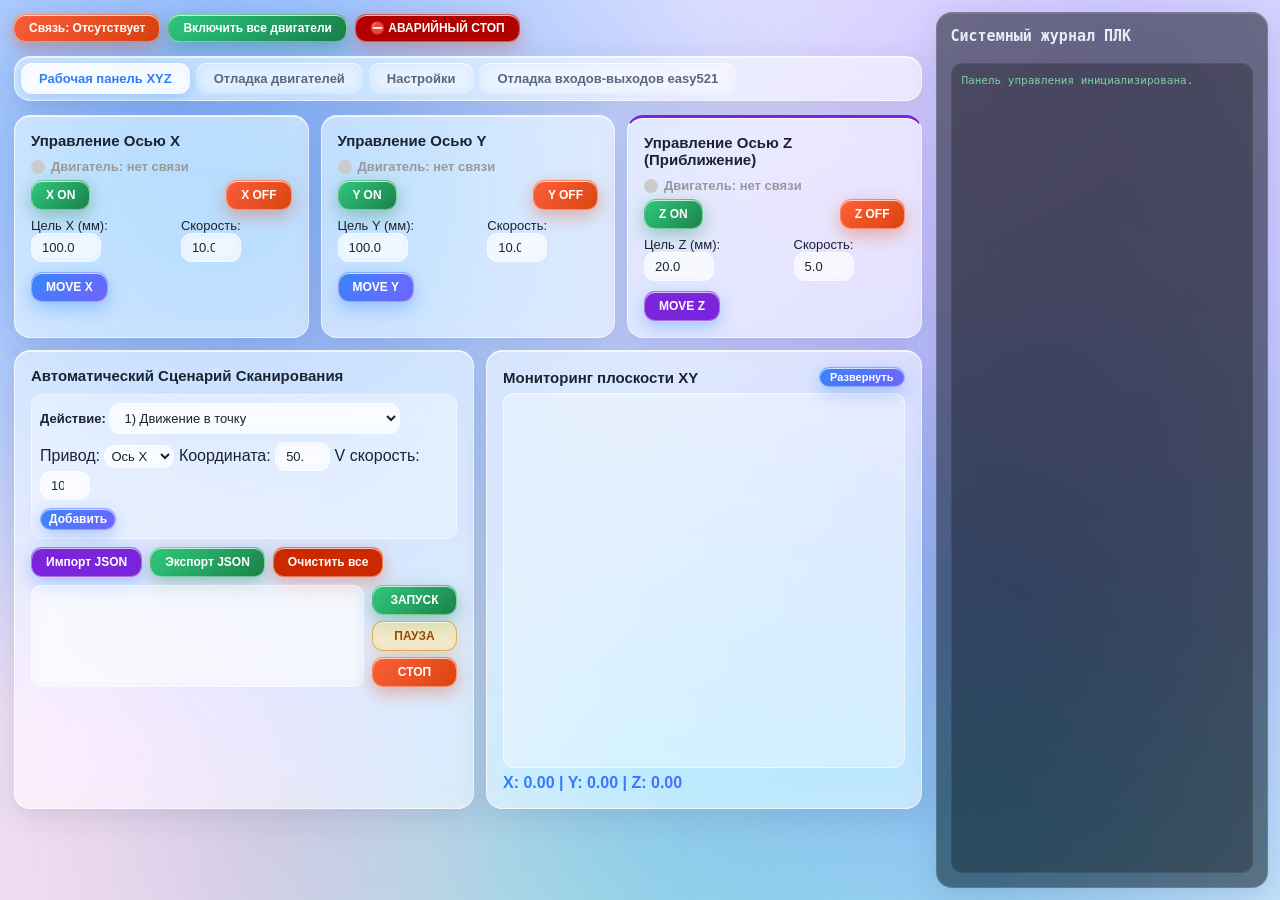
<file: src/index.html>
<!DOCTYPE html>
<html lang="ru">
<head>
  <meta charset="UTF-8">
  <title>Inovance XYZ Antenna Scanner Panel</title>
  <link rel="stylesheet" href="style.css">
</head>
<body>

<div id="app">
  <div class="main-content">
    <div class="status-bar" style="display:flex; gap:8px; align-items:center;">
      <button id="btnConnect" class="btn-danger" style="padding: 6px 14px;" onclick="toggleConnect()">Связь: Отсутствует</button>
      <button id="btnEnableAll" class="btn-success" style="padding: 6px 14px;" onclick="enableAllMotors()">Включить все двигатели</button>
      <button id="btnEstop" class="btn-danger" style="padding: 6px 14px; background:#b00000; font-weight:bold;" onclick="emergencyStopAll()">⛔ АВАРИЙНЫЙ СТОП</button>
    </div>

    <div class="tabs">
      <button id="tab1" class="tab active" onclick="switchTab(1)">Рабочая панель XYZ</button>
      <button id="tab2" class="tab" onclick="switchTab(2)">Отладка двигателей</button>
      <button id="tab3" class="tab" onclick="switchTab(3)">Настройки</button>
      <button id="tab4" class="tab" onclick="switchTab(4)">Отладка входов-выходов easy521</button>
    </div>

    <div id="content1" class="tab-content active">
      <div class="grid-3">
        <div class="card">
          <h3>Управление Осью X</h3>
          <div class="safety-cell" style="margin-bottom:6px;">
            <span id="pwr_led_1" class="dot"></span>
            <span id="pwr_lbl_1" class="state-lbl">Двигатель: нет связи</span>
          </div>
          <div class="form-group">
            <button class="btn-success" onclick="sendPower(1, true)">X ON</button>
            <button class="btn-danger" onclick="sendPower(1, false)">X OFF</button>
          </div>
          <div class="form-group" style="justify-content: flex-start; gap: 15px; margin-bottom: 10px;">
            <label>Цель X (мм): <input id="main_x_pos" type="number" step="0.01" value="100.0" style="width: 70px;"></label>
            <label>Скорость: <input id="main_x_spd" type="number" step="0.1" value="10.0" style="width: 60px;"></label>
          </div>
          <button class="btn-primary" onclick="moveAbsMain(1)">MOVE X</button>
        </div>

        <div class="card">
          <h3>Управление Осью Y</h3>
          <div class="safety-cell" style="margin-bottom:6px;">
            <span id="pwr_led_2" class="dot"></span>
            <span id="pwr_lbl_2" class="state-lbl">Двигатель: нет связи</span>
          </div>
          <div class="form-group">
            <button class="btn-success" onclick="sendPower(2, true)">Y ON</button>
            <button class="btn-danger" onclick="sendPower(2, false)">Y OFF</button>
          </div>
          <div class="form-group" style="justify-content: flex-start; gap: 15px; margin-bottom: 10px;">
            <label>Цель Y (мм): <input id="main_y_pos" type="number" step="0.01" value="100.0" style="width: 70px;"></label>
            <label>Скорость: <input id="main_y_spd" type="number" step="0.1" value="10.0" style="width: 60px;"></label>
          </div>
          <button class="btn-primary" onclick="moveAbsMain(2)">MOVE Y</button>
        </div>

        <div class="card" style="border-top: 3px solid #7a24db;">
          <h3>Управление Осью Z (Приближение)</h3>
          <div class="safety-cell" style="margin-bottom:6px;">
            <span id="pwr_led_3" class="dot"></span>
            <span id="pwr_lbl_3" class="state-lbl">Двигатель: нет связи</span>
          </div>
          <div class="form-group">
            <button class="btn-success" onclick="sendPower(3, true)">Z ON</button>
            <button class="btn-danger" onclick="sendPower(3, false)">Z OFF</button>
          </div>
          <div class="form-group" style="justify-content: flex-start; gap: 15px; margin-bottom: 10px;">
            <label>Цель Z (мм): <input id="main_z_pos" type="number" step="0.01" value="20.0" style="width: 70px;"></label>
            <label>Скорость: <input id="main_z_spd" type="number" step="0.1" value="5.0" style="width: 60px;"></label>
          </div>
          <button class="btn-primary" style="background: #7a24db;" onclick="moveAbsMain(3)">MOVE Z</button>
        </div>
      </div>

      <div class="flex-row-dynamic">
        <div class="card card-trajectory">
          <h3>Автоматический Сценарий Сканирования</h3>
          
          <div class="form-group" style="justify-content: flex-start; gap: 8px; flex-wrap: wrap; margin-bottom: 8px; background: rgba(255,255,255,0.35); padding: 8px; border-radius: 11px; border: 1px solid rgba(255,255,255,0.5);">
            <label><b>Действие:</b> 
              <select id="stepTypeSelect" onchange="toggleStepInputs()">
                <option value="move">1) Движение в точку</option>
                <option value="move_pulse">2) Движение в точку с выдачей импульса</option>
                <option value="delay">3) Задержка (мс)</option>
                <option value="scpi">4) SCPI Команда</option>
                <option value="pulse">5) Отправка импульса</option>
              </select>
            </label>

            <span id="input_group_move">
              Привод:
              <select id="q_axis_select" style="width: 70px; padding: 2px;">
                <option value="1">Ось X</option>
                <option value="2">Ось Y</option>
                <option value="3">Ось Z</option>
              </select>
              Координата: <input id="q_coord" type="number" step="0.1" value="50.0" style="width:55px;">
              V скорость: <input id="q_speed" type="number" step="0.1" value="10.0" style="width:50px;">
            </span>

            <span id="input_group_delay" style="display:none;">
              Пауза: <input id="q_delay" type="number" value="1000" style="width:60px;"> мс
            </span>
            <span id="input_group_scpi" style="display:none;">
              Cmd: <input id="q_scpi" type="text" value=":INITiate:IMMediate" style="width:140px;">
            </span>
            <span id="input_group_pulse" style="display:none; color: #555; font-size: 11px;">
              (Выход Y0 ПЛК)
            </span>

            <button class="btn-primary" style="padding: 3px 8px;" onclick="addPolymorphicStep()">Добавить</button>
          </div>
          
          <div class="form-group" style="justify-content: flex-start; gap: 8px; margin-bottom: 8px;">
            <button class="btn-primary" style="background: #7a24db;" onclick="importJsonSequence()">Импорт JSON</button>
            <button class="btn-success" onclick="exportJsonSequence()">Экспорт JSON</button>
            <button class="btn-danger" style="background: #cc2900;" onclick="clearSelectedPoints()">Очистить все</button>
          </div>

          <div class="trajectory-controls-wrapper" style="display: flex; gap: 8px;">
            <div id="queueContainer" class="queue-container" style="flex: 1;"></div>
            <div class="trajectory-action-btns" style="display:flex; flex-direction:column; gap:6px;">
              <button class="btn-success" style="width:85px;" onclick="startQueue()">ЗАПУСК</button>
              <button id="btnPauseQueue" class="btn-warn" style="width:85px;" onclick="togglePause()">ПАУЗА</button>
              <button class="btn-danger" style="width:85px;" onclick="stopQueue()">СТОП</button>
            </div>
          </div>
        </div>

        <div class="card card-monitoring">
          <div style="display: flex; justify-content: space-between; align-items: center; margin-bottom: 6px;">
            <h3 style="margin: 0;">Мониторинг плоскости XY</h3>
            <button id="btnExpandMonitor" class="btn-primary" style="padding: 3px 10px; font-size: 11px;" onclick="toggleMonitorExpansion()">Развернуть</button>
          </div>
          <canvas id="xyPlotCanvas" height="280"></canvas> 
          <div id="mainRealStats" class="stats-lbl">X: 0.00 | Y: 0.00 | Z: 0.00</div>
        </div>
      </div>
    </div>

    <div id="content2" class="tab-content">
      <div class="card" style="border-top: 3px solid #d83b01; margin-bottom: 12px;">
        <h3>Концевые выключатели и аппаратная блокировка</h3>
        <p style="font-size: 12px; color: #666; margin-bottom: 12px;">Срабатывание концевика останавливает ось и защёлкивает блокировку (M100/M200/M300). Снятие — кнопкой «Сброс блокировки» (импульс M101/M201/M301).</p>

        <div class="safety-row" style="margin-bottom:10px;">
          <span class="axis-name">Ось X</span>
          <span class="safety-cell"><span id="lim_1" class="dot"></span><span id="limlbl_1" class="state-lbl">[X1] нет связи</span></span>
          <span class="safety-cell" style="margin-left:14px;"><span id="lim_2" class="dot"></span><span id="limlbl_2" class="state-lbl">[X2] нет связи</span></span>
          <span style="flex:1;"></span>
          <span class="safety-cell"><span id="block_led_1" class="dot"></span><span id="block_lbl_1" class="state-lbl">Блокировка: Нет связи</span></span>
          <button class="btn-warn" style="padding:4px 12px; margin-left:10px;" onclick="sendBlockReset(1)">Сброс блокировки</button>
        </div>

        <div class="safety-row" style="margin-bottom:10px;">
          <span class="axis-name">Ось Y</span>
          <span class="safety-cell"><span id="lim_3" class="dot"></span><span id="limlbl_3" class="state-lbl">[X3] нет связи</span></span>
          <span class="safety-cell" style="margin-left:14px;"><span id="lim_4" class="dot"></span><span id="limlbl_4" class="state-lbl">[X4] нет связи</span></span>
          <span style="flex:1;"></span>
          <span class="safety-cell"><span id="block_led_2" class="dot"></span><span id="block_lbl_2" class="state-lbl">Блокировка: Нет связи</span></span>
          <button class="btn-warn" style="padding:4px 12px; margin-left:10px;" onclick="sendBlockReset(2)">Сброс блокировки</button>
        </div>

        <div class="safety-row">
          <span class="axis-name">Ось Z</span>
          <span class="safety-cell"><span id="lim_5" class="dot"></span><span id="limlbl_5" class="state-lbl">[X5] нет связи</span></span>
          <span class="safety-cell" style="margin-left:14px;"><span id="lim_6" class="dot"></span><span id="limlbl_6" class="state-lbl">[X6] нет связи</span></span>
          <span style="flex:1;"></span>
          <span class="safety-cell"><span id="block_led_3" class="dot"></span><span id="block_lbl_3" class="state-lbl">Блокировка: Нет связи</span></span>
          <button class="btn-warn" style="padding:4px 12px; margin-left:10px;" onclick="sendBlockReset(3)">Сброс блокировки</button>
        </div>
      </div>

      <div class="grid-3">

        <div class="card" style="border-top: 3px solid #0078d4;">
          <h3>Тесты: Ось X</h3>
          <div id="xRealStats" class="stats-lbl">Реальные: 0.00 мм</div>
          <div id="xRawPos" class="raw-data">D210: [0, 0]</div>
          <div id="xErrors" class="raw-data" style="color: #666; font-weight: bold; margin-bottom: 4px;">Ошибки: Нет</div>
          <button class="btn-primary" style="padding: 2px 6px; font-size: 11px; margin-bottom: 6px; background:#4a4a4a;" onclick="readAxisErrorDebug(1)">🔄 Читать MC_ReadAxisError</button>
          <canvas id="xLinearCanvas" width="380" height="40"></canvas>
          <div class="form-group" style="margin-top:6px;">
            <button class="btn-success" onclick="sendPower(1, true)">ON</button>
            <button class="btn-danger" onclick="sendPower(1, false)">OFF</button>
            <button class="btn-warn" onclick="sendReset(1)">Сброс</button>
          </div>
          
          <h4>Позиционирование (MC_MoveAbsolute)</h4>
          <div class="form-group"><label>Коорд (мм):</label><input id="dbg_x_abs_pos" type="number" value="50.0"></div>
          <div class="form-group"><label>Скорость:</label><input id="dbg_x_abs_spd" type="number" value="5.0"></div>
          <button class="btn-primary" style="width:100%; margin-bottom:8px;" onclick="moveAbsDbg(1)">MOVE X</button>
          
          <h4>Смещение координат (MC_SetPosition)</h4>
          <div class="form-group"><label>Новая поз:</label><input id="dbg_x_set_val" type="number" value="0.0"></div>
          <div style="display:flex; gap:6px;">
            <button class="btn-warn" style="flex:1;" onclick="setPosDbg(1)">Применить (D16)</button>
            <button class="btn-danger" style="flex:1; background:#8e24aa;" onclick="resetPosDbg(1)">Сброс в 0.00</button>
          </div>

          <h4>Режим скорости (MC_MoveVelocity)</h4>
          <div class="form-group"><label>V скорость:</label><input id="dbg_x_vel_spd" type="number" value="10.0"></div>
          <div class="form-group"><label>Разгон / Зам:</label>
            <input id="dbg_x_vel_acc" type="number" value="20.0" style="width:45px;">
            <input id="dbg_x_vel_dec" type="number" value="20.0" style="width:45px;">
          </div>
          <div style="display:flex; gap:6px;">
            <button class="btn-success" style="flex:1; background:#0078d4;" onclick="moveVelDbg(1)">КРУИЗ X</button>
            <button class="btn-danger" style="flex:1;" onclick="stopVelDbg(1)">STOP X</button>
          </div>
        </div>

        <div class="card" style="border-top: 3px solid #107c41;">
          <h3>Тесты: Ось Y</h3>
          <div id="yRealStats" class="stats-lbl" style="color:#107c41;">Реальные: 0.00 мм</div>
          <div id="yRawPos" class="raw-data">D220: [0, 0]</div>
          <div id="yErrors" class="raw-data" style="color: #666; font-weight: bold; margin-bottom: 4px;">Ошибки: Нет</div>
          <button class="btn-primary" style="padding: 2px 6px; font-size: 11px; margin-bottom: 6px; background:#4a4a4a;" onclick="readAxisErrorDebug(2)">🔄 Читать MC_ReadAxisError</button>
          <canvas id="yLinearCanvas" width="380" height="40"></canvas>
          <div class="form-group" style="margin-top:6px;">
            <button class="btn-success" onclick="sendPower(2, true)">ON</button>
            <button class="btn-danger" onclick="sendPower(2, false)">OFF</button>
            <button class="btn-warn" onclick="sendReset(2)">Сброс</button>
          </div>
          
          <h4>Позиционирование (MC_MoveAbsolute)</h4>
          <div class="form-group"><label>Коорд (мм):</label><input id="dbg_y_abs_pos" type="number" value="50.0"></div>
          <div class="form-group"><label>Скорость:</label><input id="dbg_y_abs_spd" type="number" value="5.0"></div>
          <button class="btn-primary" style="width:100%; background:#107c41; margin-bottom:8px;" onclick="moveAbsDbg(2)">MOVE Y</button>
          
          <h4>Смещение координат (MC_SetPosition)</h4>
          <div class="form-group"><label>Новая поз:</label><input id="dbg_y_set_val" type="number" value="0.0"></div>
          <div style="display:flex; gap:6px;">
            <button class="btn-warn" style="flex:1;" onclick="setPosDbg(2)">Применить (D46)</button>
            <button class="btn-danger" style="flex:1; background:#8e24aa;" onclick="resetPosDbg(2)">Сброс в 0.00</button>
          </div>

          <h4>Режим скорости (MC_MoveVelocity)</h4>
          <div class="form-group"><label>V скорость:</label><input id="dbg_y_vel_spd" type="number" value="10.0"></div>
          <div class="form-group"><label>Разгон / Зам:</label>
            <input id="dbg_y_vel_acc" type="number" value="20.0" style="width:45px;">
            <input id="dbg_y_vel_dec" type="number" value="20.0" style="width:45px;">
          </div>
          <div style="display:flex; gap:6px;">
            <button class="btn-success" style="flex:1; background:#107c41;" onclick="moveVelDbg(2)">КРУИЗ Y</button>
            <button class="btn-danger" style="flex:1;" onclick="stopVelDbg(2)">STOP Y</button>
          </div>
        </div>

        <div class="card" style="border-top: 3px solid #7a24db;">
          <h3>Тесты: Ось Z</h3>
          <div id="zRealStats" class="stats-lbl" style="color:#7a24db;">Реальные: 0.00 мм</div>
          <div id="zRawPos" class="raw-data">D240: [0, 0]</div>
          <div id="zErrors" class="raw-data" style="color: #666; font-weight: bold; margin-bottom: 4px;">Ошибки: Нет</div>
          <button class="btn-primary" style="padding: 2px 6px; font-size: 11px; margin-bottom: 6px; background:#4a4a4a;" onclick="readAxisErrorDebug(3)">🔄 Читать MC_ReadAxisError</button>
          <canvas id="zLinearCanvas" width="380" height="40"></canvas>
          <div class="form-group" style="margin-top:6px;">
            <button class="btn-success" onclick="sendPower(3, true)">ON</button>
            <button class="btn-danger" onclick="sendPower(3, false)">OFF</button>
            <button class="btn-warn" onclick="sendReset(3)">Сброс</button>
          </div>
          
          <h4>Позиционирование (MC_MoveAbsolute)</h4>
          <div class="form-group"><label>Коорд (мм):</label><input id="dbg_z_abs_pos" type="number" value="10.0"></div>
          <div class="form-group"><label>Скорость:</label><input id="dbg_z_abs_spd" type="number" value="4.0"></div>
          <button class="btn-primary" style="width:100%; background:#7a24db; margin-bottom:8px;" onclick="moveAbsDbg(3)">MOVE Z</button>
          
          <h4>Смещение координат (MC_SetPosition)</h4>
          <div class="form-group"><label>Новая поз:</label><input id="dbg_z_set_val" type="number" value="0.0"></div>
          <div style="display:flex; gap:6px;">
            <button class="btn-warn" style="flex:1;" onclick="setPosDbg(3)">Применить (D66)</button>
            <button class="btn-danger" style="flex:1; background:#8e24aa;" onclick="resetPosDbg(3)">Сброс в 0.00</button>
          </div>

          <h4>Режим скорости (MC_MoveVelocity)</h4>
          <div class="form-group"><label>V скорость:</label><input id="dbg_z_vel_spd" type="number" value="5.0"></div>
          <div class="form-group"><label>Разгон / Зам:</label>
            <input id="dbg_z_vel_acc" type="number" value="10.0" style="width:45px;">
            <input id="dbg_z_vel_dec" type="number" value="10.0" style="width:45px;">
          </div>
          <div style="display:flex; gap:6px;">
            <button class="btn-success" style="flex:1; background:#7a24db;" onclick="moveVelDbg(3)">КРУИЗ Z</button>
            <button class="btn-danger" style="flex:1;" onclick="stopVelDbg(3)">STOP Z</button>
          </div>
        </div>

      </div>
    </div>

    <div id="content3" class="tab-content">
      <div class="grid-3"> <div class="card">
          <h3>Параметры связи ПЛК</h3>
          <div class="form-group"><label>IP Адрес:</label><input id="cfg_plc_ip" type="text" value="192.168.1.88"></div>
          <div class="form-group"><label>Порт Modbus:</label><input id="cfg_plc_port" type="number" value="502"></div>
          <div class="form-group"><label>Период опроса (мс):</label><input id="cfg_poll_ms" type="number" value="150"></div>
          <div class="form-group" style="justify-content:flex-start; gap:6px;">
            <label style="display:flex; align-items:center; gap:6px;"><input id="cfg_auto_connect" type="checkbox"> Автоподключение при запуске</label>
          </div>
          <div class="form-group" style="justify-content:flex-start; gap:12px;">
            <label style="font-weight:600;">Подключённые оси:</label>
            <label style="display:flex; align-items:center; gap:4px;"><input id="cfg_axis_x" type="checkbox" checked> X</label>
            <label style="display:flex; align-items:center; gap:4px;"><input id="cfg_axis_y" type="checkbox" checked> Y</label>
            <label style="display:flex; align-items:center; gap:4px;"><input id="cfg_axis_z" type="checkbox" checked> Z</label>
          </div>
          <p style="font-size:11px; color:#888; margin:4px 0 8px;">Движения сценария по неподключённым осям пропускаются (защита от зависания).</p>
          <button class="btn-primary" style="width:100%;" onclick="saveAppConfig()">💾 Сохранить настройки</button>
        </div>
        <div class="card">
          <h3>Параметры Анализатора (SCPI)</h3>
          <div class="form-group"><label>IP Адрес:</label><input id="cfg_scpi_ip" type="text" value="192.168.1.99"></div>
          <div class="form-group"><label>Порт прибора:</label><input id="cfg_scpi_port" type="number" value="5025"></div>
        </div>
        <div class="card" style="border-top: 3px solid #7a24db;">
          <h3>Конфигурация сетки XYZ шкал</h3>
          <div class="form-group"><label>Мин. X (мм):</label><input id="cfg_x_min" type="number" value="-50.0"></div>
          <div class="form-group"><label>Макс. X (мм):</label><input id="cfg_x_max" type="number" value="500.0"></div>
          <div class="form-group"><label>Мин. Y (мм):</label><input id="cfg_y_min" type="number" value="-50.0"></div>
          <div class="form-group"><label>Макс. Y (мм):</label><input id="cfg_y_max" type="number" value="500.0"></div>
          <div class="form-group"><label>Мин. Z (мм):</label><input id="cfg_z_min" type="number" value="-10.0"></div>
          <div class="form-group"><label>Макс. Z (мм):</label><input id="cfg_z_max" type="number" value="200.0"></div>
          <button class="btn-primary" style="width:100%; background:#7a24db;" onclick="applyGridSettings()">Применить сетку XYZ</button>
        </div>
      </div>
    </div>

    <div id="content4" class="tab-content">
      <div class="grid-2">
        <div class="card" style="border-top: 3px solid #d83b01;">
          <h3>Управление дискретными выходами (Easy521)</h3>
          <p style="font-size: 12px; color: #666; margin-bottom: 15px;">Ручная симуляция и активация силовых триггеров исполнительных механизмов.</p>
          
          <div style="display: flex; flex-direction: column; gap: 15px;">
            <div style="background:rgba(255,255,255,0.35); padding:10px; border-radius:11px; border:1px solid rgba(255,255,255,0.5);">
              <div style="display:flex; align-items:center; margin-bottom:6px;">
                <span id="led_y0" style="display:inline-block; width:12px; height:12px; border-radius:50%; background-color:#ccc; margin-right:8px;"></span>
                <span style="font-weight:bold; font-size:13px;">Выход Y0: Запуск замера (Командами)</span>
              </div>
              <div style="display: flex; gap: 8px;">
                <button class="btn-success" style="flex: 1; padding:4px;" onclick="setY0Toggle(true)">HIGH (Вкл)</button>
                <button class="btn-danger" style="flex: 1; padding:4px;" onclick="setY0Toggle(false)">LOW (Выкл)</button>
              </div>
            </div>

            <div style="background:rgba(255,255,255,0.35); padding:10px; border-radius:11px; border:1px solid rgba(255,255,255,0.5);">
              <div style="display:flex; align-items:center; margin-bottom:6px;">
                <span id="led_y1" style="display:inline-block; width:12px; height:12px; border-radius:50%; background-color:#ccc; margin-right:8px;"></span>
                <span style="font-weight:bold; font-size:13px;">Выход Y1: Статический уровень / Затвор питания</span>
              </div>
              <div style="display: flex; gap: 8px;">
                <button class="btn-success" style="flex: 1; padding:4px;" onclick="setOutputToggle(true)">HIGH (Вкл)</button>
                <button class="btn-danger" style="flex: 1; padding:4px;" onclick="setOutputToggle(false)">LOW (Выкл)</button>
              </div>
            </div>

            <div style="background:rgba(255,255,255,0.35); padding:10px; border-radius:11px; border:1px solid rgba(255,255,255,0.5);">
              <div style="display:flex; align-items:center; margin-bottom:6px;">
                <span id="led_y2" style="display:inline-block; width:12px; height:12px; border-radius:50%; background-color:#ccc; margin-right:8px;"></span>
                <span style="font-weight:bold; font-size:13px;">Выход Y2: Непрерывная генерация частоты</span>
              </div>
              <div class="form-group" style="justify-content: flex-start; gap: 10px; margin-bottom: 6px;">
                <label style="font-size:12px;">Частота меандра (Гц): <input id="dbg_out_freq" type="number" value="1000" style="width: 100px; padding:2px; font-size:12px;"></label>
              </div>
              <div style="display: flex; gap: 8px;">
                <button class="btn-primary" style="background: #7a24db; flex: 1; padding:4px;" onclick="setFreqConfig(true)">Старт</button>
                <button class="btn-danger" style="flex: 1; padding:4px;" onclick="setFreqConfig(false)">Стоп</button>
              </div>
            </div>

          </div>
        </div>
      </div>
    </div>

  </div>

  <div class="log-panel">
    <h3>Системный журнал ПЛК</h3>
    <div id="logOutput" class="log-output">Панель управления инициализирована.</div>
  </div>
</div>

<script type="module" src="js/app.js"></script>
</body>
</html>
</file>
<file: src/style.css>
/* src/style.css — Liquid Glass UI
   Стекломорфизм: полупрозрачные матовые панели с backdrop-blur поверх
   подвижной «авроровой» подложки, стеклянные элементы управления со
   свечением. Имена классов сохранены — разметка не меняется. */

:root {
  --accent: #2d7ff9;
  --accent-2: #6a5cff;
  --text: #1b2330;
  --text-soft: #5a6781;

  /* Базовое матовое стекло */
  --glass-bg: rgba(255, 255, 255, 0.55);
  --glass-bg-strong: rgba(255, 255, 255, 0.72);
  --glass-border: rgba(255, 255, 255, 0.65);
  --glass-blur: blur(22px) saturate(180%);

  --radius: 16px;
  --radius-sm: 11px;

  /* Тени: мягкая глубина + верхний световой блик стекла */
  --shadow: 0 8px 30px rgba(31, 45, 80, 0.12);
  --shadow-hover: 0 12px 40px rgba(31, 45, 80, 0.18);
  --edge-light: inset 0 1px 0 rgba(255, 255, 255, 0.75);
}

* { box-sizing: border-box; }

body {
  font-family: 'Segoe UI', Tahoma, Geneva, Verdana, sans-serif;
  margin: 0;
  color: var(--text);
  display: flex;
  height: 100vh;
  overflow: hidden;
  /* Светлая авроровая подложка — то, что преломляет стекло */
  background:
    radial-gradient(circle at 12% 18%, rgba(45, 127, 249, 0.30), transparent 42%),
    radial-gradient(circle at 88% 12%, rgba(106, 92, 255, 0.28), transparent 45%),
    radial-gradient(circle at 78% 88%, rgba(0, 196, 204, 0.26), transparent 45%),
    radial-gradient(circle at 22% 92%, rgba(216, 59, 120, 0.18), transparent 45%),
    linear-gradient(135deg, #eef3ff 0%, #f3edff 50%, #e9fbff 100%);
}

/* Подвижные цветовые «пятна» за стеклом — медленный дрейф */
body::before {
  content: "";
  position: fixed;
  inset: -25%;
  z-index: -1;
  pointer-events: none;
  background:
    radial-gradient(circle at 30% 30%, rgba(45, 127, 249, 0.45), transparent 35%),
    radial-gradient(circle at 70% 60%, rgba(106, 92, 255, 0.40), transparent 38%),
    radial-gradient(circle at 50% 80%, rgba(0, 196, 204, 0.35), transparent 40%);
  filter: blur(60px);
  animation: aurora 28s ease-in-out infinite alternate;
}

@keyframes aurora {
  0%   { transform: translate(0, 0) scale(1) rotate(0deg); }
  50%  { transform: translate(3%, -2%) scale(1.12) rotate(8deg); }
  100% { transform: translate(-3%, 2%) scale(1.05) rotate(-6deg); }
}

#app { display: flex; flex: 1; width: 100%; overflow: hidden; background: transparent; }

.main-content {
  flex: 3;
  display: flex;
  flex-direction: column;
  padding: 14px;
  overflow-y: auto;
  gap: 12px;
}

/* --- Системный журнал: тёмное матовое стекло --- */
.log-panel {
  flex: 1;
  margin: 12px 12px 12px 0;
  background: rgba(18, 22, 33, 0.55);
  -webkit-backdrop-filter: var(--glass-blur);
  backdrop-filter: var(--glass-blur);
  color: #cdd6e6;
  font-family: 'Consolas', monospace;
  padding: 14px;
  display: flex;
  flex-direction: column;
  font-size: 11px;
  border: 1px solid rgba(255, 255, 255, 0.12);
  border-radius: var(--radius);
  box-shadow: var(--shadow), inset 0 1px 0 rgba(255, 255, 255, 0.10);
}
.log-panel h3 { color: #e7edf8; }
.log-output {
  flex: 1;
  overflow-y: auto;
  white-space: pre-wrap;
  background: rgba(0, 0, 0, 0.28);
  padding: 10px;
  border-radius: var(--radius-sm);
  margin-top: 8px;
  color: #7dd1a3;
  border: 1px solid rgba(255, 255, 255, 0.06);
}

/* --- Вкладки: стеклянные «пилюли» --- */
.tabs {
  display: flex;
  gap: 6px;
  padding: 6px;
  background: var(--glass-bg);
  -webkit-backdrop-filter: var(--glass-blur);
  backdrop-filter: var(--glass-blur);
  border: 1px solid var(--glass-border);
  border-radius: var(--radius);
  box-shadow: var(--shadow), var(--edge-light);
}
.tab {
  padding: 8px 18px;
  cursor: pointer;
  background: transparent;
  border: none;
  border-radius: var(--radius-sm);
  font-weight: 600;
  font-size: 13px;
  color: var(--text-soft);
  transition: all 0.2s ease;
}
.tab:hover { background: rgba(255, 255, 255, 0.45); color: var(--text); }
.tab.active {
  background: var(--glass-bg-strong);
  color: var(--accent);
  box-shadow: 0 4px 14px rgba(45, 127, 249, 0.25), var(--edge-light);
}

.tab-content { display: none; flex-direction: column; gap: 12px; margin-top: 2px; }
.tab-content.active { display: flex; }

/* --- Карточки: матовое стекло --- */
.card {
  background: var(--glass-bg);
  -webkit-backdrop-filter: var(--glass-blur);
  backdrop-filter: var(--glass-blur);
  padding: 16px;
  border-radius: var(--radius);
  border: 1px solid var(--glass-border);
  box-shadow: var(--shadow), var(--edge-light);
  transition: box-shadow 0.25s ease, transform 0.25s ease;
}
.card:hover { box-shadow: var(--shadow-hover), var(--edge-light); }

h3 { margin-top: 0; margin-bottom: 10px; font-size: 15px; font-weight: 700; color: var(--text); }
h4 { margin-top: 10px; margin-bottom: 5px; font-size: 13px; color: var(--text-soft); }

.grid-2 { display: grid; grid-template-columns: 1fr 1fr; gap: 12px; }
.grid-3 { display: grid; grid-template-columns: 1fr 1fr 1fr; gap: 12px; }

.flex-row-dynamic { display: flex; gap: 12px; align-items: stretch; width: 100%; }

.card-trajectory { min-width: 460px; flex: 1; transition: all 0.2s ease-in-out; }
.card-monitoring { flex: 1.5; flex-grow: 1; transition: all 0.2s ease-in-out; }

.form-group { margin-bottom: 8px; display: flex; align-items: center; justify-content: space-between; gap: 6px; }
label { font-weight: 500; font-size: 13px; color: var(--text); }

/* --- Поля ввода: стеклянные --- */
input {
  width: 110px;
  padding: 6px 10px;
  border: 1px solid rgba(255, 255, 255, 0.6);
  border-radius: var(--radius-sm);
  font-size: 13px;
  color: var(--text);
  background: rgba(255, 255, 255, 0.45);
  -webkit-backdrop-filter: blur(6px);
  backdrop-filter: blur(6px);
  transition: border-color 0.2s ease, box-shadow 0.2s ease, background 0.2s ease;
}
input:focus {
  outline: none;
  border-color: var(--accent);
  background: rgba(255, 255, 255, 0.7);
  box-shadow: 0 0 0 3px rgba(45, 127, 249, 0.22);
}
input[type="checkbox"] { width: auto; }

/* Выпадающие списки в едином стеклянном стиле */
select {
  padding: 6px 10px;
  border: 1px solid rgba(255, 255, 255, 0.6);
  border-radius: var(--radius-sm);
  font-size: 13px;
  color: var(--text);
  background: rgba(255, 255, 255, 0.5);
  -webkit-backdrop-filter: blur(6px);
  backdrop-filter: blur(6px);
  cursor: pointer;
  transition: border-color 0.2s ease, box-shadow 0.2s ease;
}
select:focus {
  outline: none;
  border-color: var(--accent);
  box-shadow: 0 0 0 3px rgba(45, 127, 249, 0.22);
}

/* --- Кнопки: цветное стекло со свечением --- */
button {
  padding: 7px 14px;
  border: 1px solid rgba(255, 255, 255, 0.35);
  border-radius: var(--radius-sm);
  cursor: pointer;
  font-weight: 600;
  font-size: 12px;
  color: #fff;
  -webkit-backdrop-filter: blur(8px);
  backdrop-filter: blur(8px);
  box-shadow: var(--edge-light);
  transition: transform 0.15s ease, box-shadow 0.2s ease, filter 0.2s ease;
}
button:hover { transform: translateY(-1px); filter: brightness(1.06); }
button:active { transform: translateY(0); filter: brightness(0.97); }

.btn-primary { background: linear-gradient(135deg, rgba(45,127,249,0.95), rgba(106,92,255,0.95)); box-shadow: 0 6px 18px rgba(45,127,249,0.35), var(--edge-light); }
.btn-primary:hover { box-shadow: 0 10px 26px rgba(45,127,249,0.45), var(--edge-light); }

.btn-danger { background: linear-gradient(135deg, rgba(255,86,48,0.95), rgba(216,59,1,0.95)); box-shadow: 0 6px 18px rgba(216,59,1,0.35), var(--edge-light); }
.btn-danger:hover { box-shadow: 0 10px 26px rgba(216,59,1,0.45), var(--edge-light); }

.btn-success { background: linear-gradient(135deg, rgba(38,198,118,0.95), rgba(16,124,65,0.95)); box-shadow: 0 6px 18px rgba(16,124,65,0.35), var(--edge-light); }
.btn-success:hover { box-shadow: 0 10px 26px rgba(16,124,65,0.45), var(--edge-light); }

.btn-warn {
  background: rgba(255, 214, 102, 0.35);
  color: #9a4a00;
  border: 1px solid rgba(216, 130, 1, 0.55);
  box-shadow: 0 6px 18px rgba(230, 160, 20, 0.25), var(--edge-light);
}
.btn-warn:hover { background: rgba(255, 214, 102, 0.5); }

/* --- Статус-бар и метрики --- */
.status-bar { display: flex; align-items: center; gap: 10px; margin-bottom: 2px; }
.stats-lbl {
  font-size: 16px; font-weight: 700; margin-top: 4px;
  background: linear-gradient(135deg, var(--accent), var(--accent-2));
  -webkit-background-clip: text; background-clip: text; -webkit-text-fill-color: transparent;
}
.raw-data { font-family: 'Consolas', monospace; color: var(--text-soft); font-size: 11px; margin-top: 2px; }

canvas {
  display: block;
  background: rgba(255, 255, 255, 0.35);
  border: 1px solid rgba(255, 255, 255, 0.5);
  border-radius: var(--radius-sm);
  margin: 6px 0;
  box-shadow: inset 0 1px 0 rgba(255, 255, 255, 0.5);
}
#xyPlotCanvas { width: 100%; }

/* --- Очередь сценария --- */
.queue-container {
  display: flex; flex-direction: column; gap: 6px;
  max-height: 280px; overflow-y: auto;
  border: 1px solid rgba(255, 255, 255, 0.5);
  padding: 8px; border-radius: var(--radius-sm);
  background: rgba(255, 255, 255, 0.28);
  -webkit-backdrop-filter: blur(8px); backdrop-filter: blur(8px);
}
.queue-row {
  display: flex; align-items: center; gap: 8px; padding: 6px;
  background: rgba(255, 255, 255, 0.6);
  border: 1px solid rgba(255, 255, 255, 0.6);
  border-radius: var(--radius-sm);
  user-select: none; position: relative;
  transition: background 0.15s ease, box-shadow 0.2s ease;
}
.chk-inline { width: 14px; height: 14px; margin: 0; cursor: pointer; }

.drag-handle {
  cursor: move; color: var(--accent); font-weight: bold; padding: 2px 6px; font-size: 15px;
  background: rgba(255, 255, 255, 0.55); border-radius: 7px;
  border: 1px solid rgba(255, 255, 255, 0.6); touch-action: none;
}
.drag-handle:active { cursor: grabbing; background: var(--accent); color: white; }

.queue-row span.step-title { font-weight: bold; font-size: 12px; color: var(--text-soft); width: 50px; }
.queue-row label { font-size: 11px; color: var(--text-soft); display: flex; align-items: center; gap: 2px; }
.queue-row input.val-input { width: 50px; padding: 2px 4px; font-size: 12px; }
.queue-row .btn-delete-inline { padding: 3px 6px; font-size: 11px; background: #cc2900; color: white; margin-left: auto; }
.queue-row .btn-delete-inline:hover { background: #a32000; }
.queue-row.current-active-step {
  border: 1px solid rgba(45, 127, 249, 0.7);
  background: rgba(45, 127, 249, 0.16);
  box-shadow: 0 0 0 2px rgba(45, 127, 249, 0.2), 0 6px 16px rgba(45, 127, 249, 0.22);
}

/* --- Тонкие стеклянные скроллбары --- */
::-webkit-scrollbar { width: 10px; height: 10px; }
::-webkit-scrollbar-track { background: transparent; }
::-webkit-scrollbar-thumb { background: rgba(120, 140, 180, 0.35); border-radius: 8px; border: 2px solid transparent; background-clip: padding-box; }
::-webkit-scrollbar-thumb:hover { background: rgba(120, 140, 180, 0.55); background-clip: padding-box; }

/* --- Компактный режим монитора (без изменений логики) --- */
.card-trajectory.compact { min-width: 320px !important; max-width: 320px !important; flex: 0 0 320px !important; }
.card-trajectory.compact .queue-container { max-height: 280px !important; }
.card-trajectory.compact input { width: 40px !important; padding: 3px 4px !important; font-size: 11px !important; }
.card-trajectory.compact .form-group button { padding: 4px 6px !important; font-size: 11px !important; }
.card-trajectory.compact .trajectory-controls-wrapper { flex-direction: column !important; align-items: stretch !important; }
.card-trajectory.compact .trajectory-action-btns { flex-direction: row !important; width: 100% !important; }
.card-trajectory.compact .trajectory-action-btns button { flex: 1 !important; width: auto !important; padding: 5px 0 !important; }
.card-trajectory.compact .queue-row { gap: 2px !important; padding: 3px !important; }
.card-trajectory.compact .queue-row span.step-title { width: auto !important; font-size: 11px !important; }
.card-trajectory.compact .queue-row label { font-size: 10px !important; }
.card-trajectory.compact .queue-row input.val-input { width: 34px !important; padding: 1px !important; font-size: 11px !important; }
.card-trajectory.compact .queue-row .btn-delete-inline { padding: 2px 4px !important; font-size: 10px !important; }

/* --- Индикаторы состояния: двигатели, концевики, блокировка --- */
.dot {
  display: inline-block; width: 14px; height: 14px; border-radius: 50%;
  background-color: #ccc; margin-right: 6px; transition: all 0.2s; flex: 0 0 auto;
}
.state-lbl { font-weight: bold; font-size: 13px; color: #999; }
.safety-row { display: flex; align-items: center; gap: 8px; flex-wrap: wrap; }
.safety-row .axis-name { font-weight: bold; width: 54px; }
.safety-cell { display: flex; align-items: center; }
</file>
